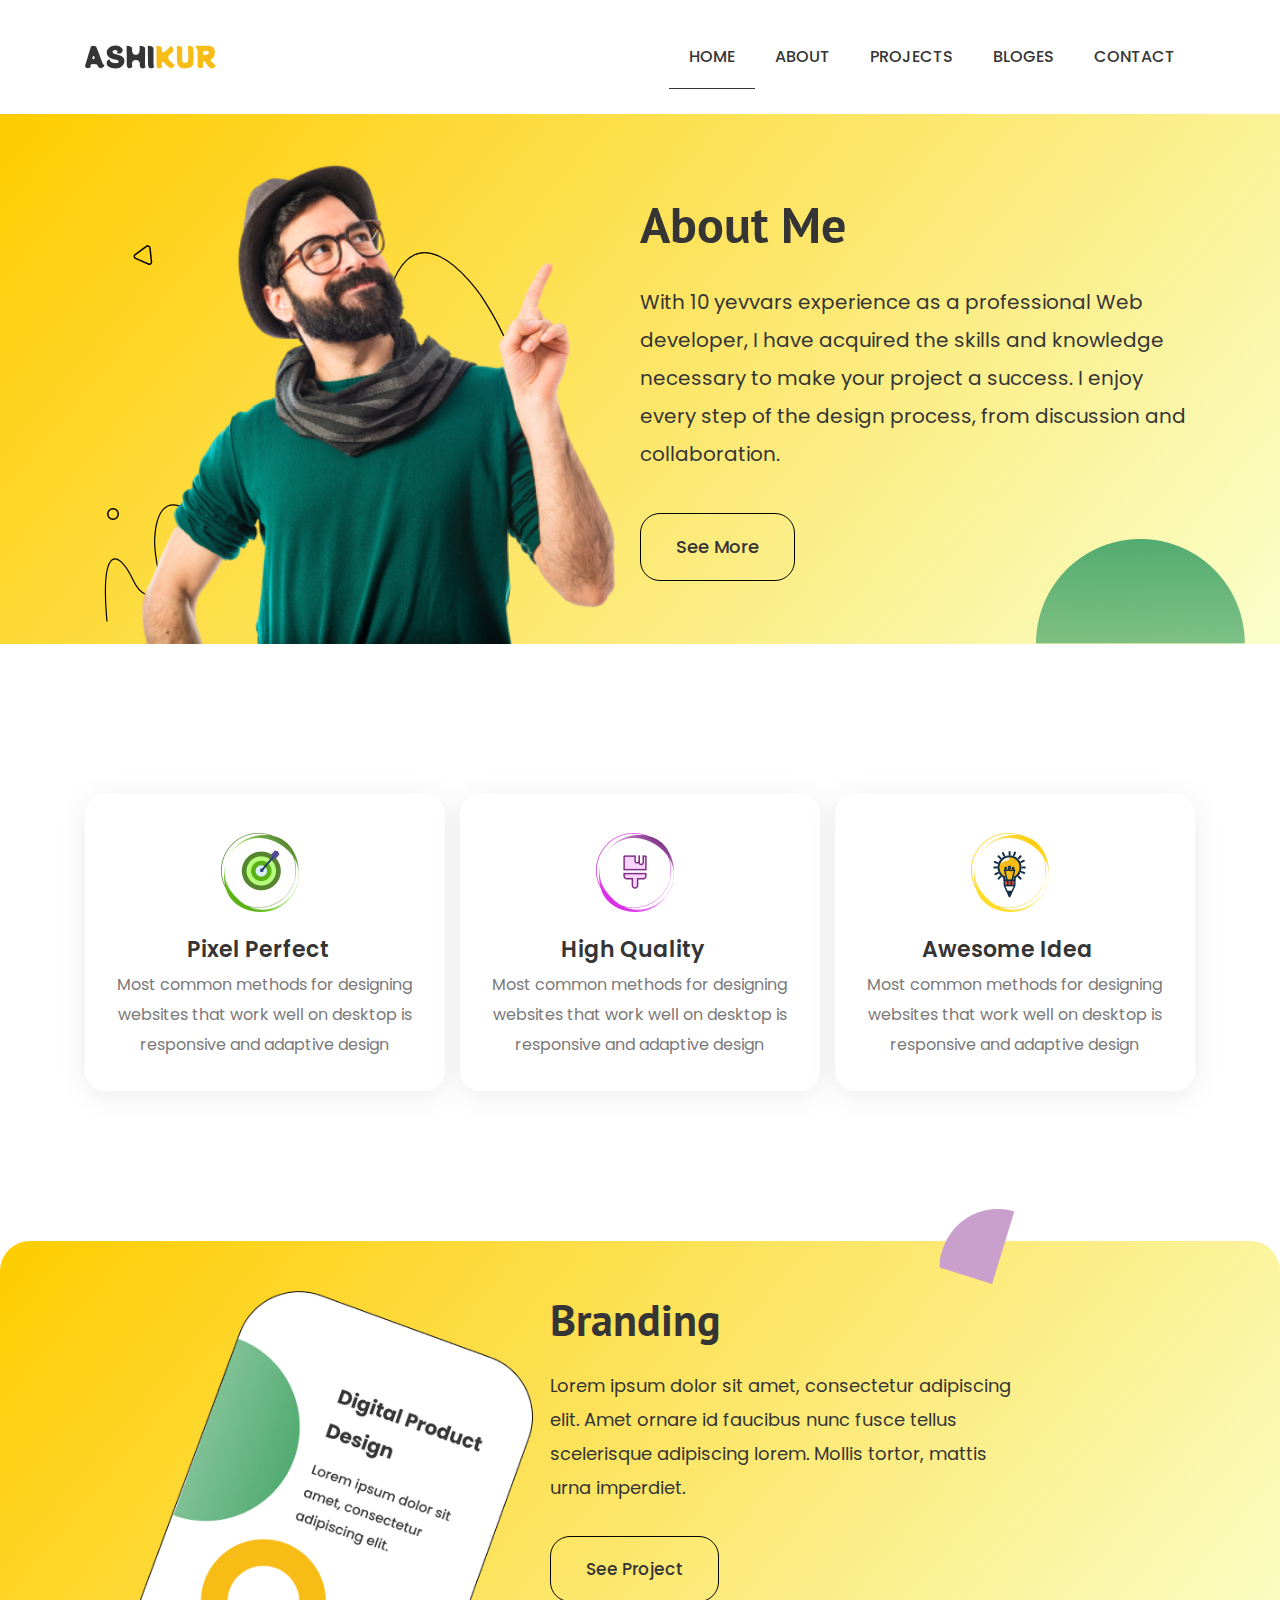
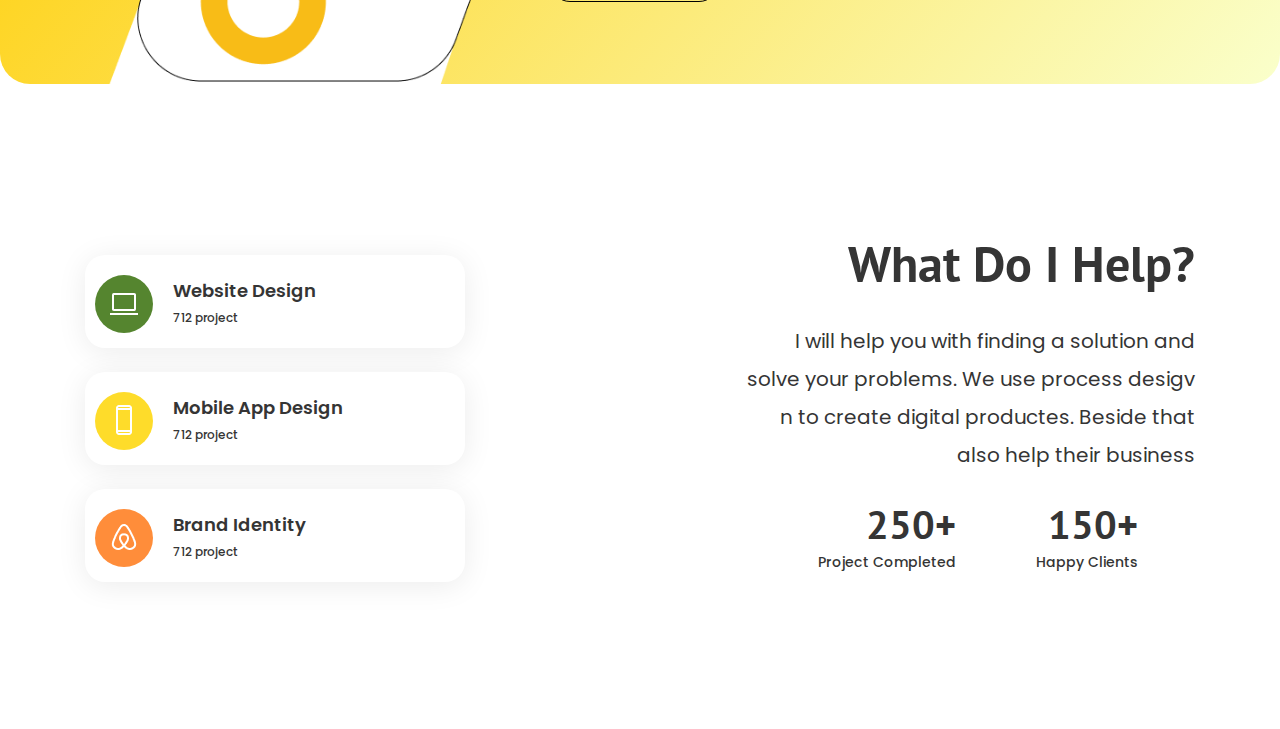
<file: index.html>
<!DOCTYPE html>
<html lang="en">
<head>
    <meta charset="UTF-8">
    <meta name="viewport" content="width=device-width, initial-scale=1.0">
    <title>Home - Ashikur</title>
    <!-- Google Fonts Css Link -->
    <link rel="preconnect" href="https://fonts.googleapis.com">
    <link rel="preconnect" href="https://fonts.gstatic.com" crossorigin>
    <link
        href="https://fonts.googleapis.com/css2?family=PT+Sans:wght@700&family=Poppins:wght@400;500;600&display=swap"
        rel="stylesheet">

    <!-- Main Css Link -->
    <link rel="stylesheet" href="./CSS/style.css">
</head>
<body>
    <!--nav section start-->
    <nav id="manu_bar">
        <div class="container row">
           <a href="#"> <img src="./Image/logo.png" alt="logo" class="img_responsive"></a>
            <ul class="row">
                <li><a class="active" href="./index.html">HOME</a></li>
                <li><a href="./about.html">ABOUT</a></li>
                <li><a href="./project.html">PROJECTS</a></li>
                <li><a href="./blog.html">BLOGES</a></li>
                <li><a href="./contact.html">CONTACT</a></li>
            </ul>
        </div>
    </nav>
    <!--nav section ended-->
    <!--About section start-->
    <section id="about">
        <div class="container row ">
            <div class="about_img">
                <img src="./Image/about_img.svg" alt="" class="img_responsive" >
            </div>
            <div class="about_info">
                <h2>About Me</h2>
                <p>With 10 yevvars experience as a professional Web developer, I have acquired the skills and knowledge necessary to make your project a success. I enjoy every step of the design process, from discussion and collaboration.</p>
                <a class="btn btn_sm" href="#">See More</a>
                <img src="./Image/about_bottom.png" alt="" class="img_responsive img_bottom">
            </div>
        </div>
    </section>
    <!--About section ended-->
    <!--Quality section start-->
    <section id="quality">
        <div class="container row justify_content">
            <div class="quality_box">
                <img src="./Image/3rd_row_img-1.png" alt="" class="img_responsive">
                <h4>Pixel Perfect</h4>
                <p>Most common methods for designing websites that work well on desktop is responsive and adaptive design</p>
            </div>
            <div class="quality_box">
                <img src="./Image/3rd_row_img-2.png" alt="" class="img_responsive">
                <h4>High Quality</h4>
                <p>Most common methods for designing websites that work well on desktop is responsive and adaptive design</p>
            </div>
            <div class="quality_box">
                <img src="./Image/3rd_row_img-3.png" alt="" class="img_responsive">
                <h4>Awesome Idea</h4>
                <p>Most common methods for designing websites that work well on desktop is responsive and adaptive design</p>
            </div>
        </div>
    </section>
    <!--Quality section ended-->
    <!--Branding section start-->
    <section id="branding">
        <div class="container row">
            <div class="branding_img">
                <img src="./Image/branding.png" alt="" class="img_responsive">
            </div>
            <div class="branding_info">
                <img src="./Image/branding_img-2.png" alt="">
                <h2>Branding</h2>
                <p>Lorem ipsum dolor sit amet, consectetur adipiscing elit. Amet ornare id faucibus nunc fusce tellus scelerisque adipiscing lorem. Mollis tortor, mattis urna imperdiet.</p>
                <a class="btn btn_sm" href="#">See Project</a>
            </div>
        </div>
    </section>
    <!--Branding section ended-->
    <!--Help section start-->
    <section id="help">
    <div class="container row justify_content">
        <div class="help_section justify_content">
            <div class="help_box row">
                <div class="help_box_icon">
                    <img src="./Image/help_icon-1 (1).png" alt="">
                </div>
                <div class="help_box_info">
                    <h4>Website Design</h4>
                    <p>712 project</p>
                </div>
            </div>
            <div class="help_box row">
                <div class="help_box_icon-2">
                    <img src="./Image/help_icon-(3).png" alt="">
                </div>
                <div class="help_box_info">
                    <h4>Mobile App Design</h4>
                    <p>712 project</p>
                </div>
            </div>
            <div class="help_box row">
                <div class="help_box_icon-3">
                    <img src="./Image/help_icon-(2).png" alt="">
                </div>
                <div class="help_box_info">
                    <h4>Brand Identity</h4>
                    <p>712 project</p>
                </div>
            </div>
        </div>
        <div class="help_info">
            <h2>What Do I Help?</h2>
            <p>I will help you with finding a solution and solve your problems. We use process desigv n to create digital productes. Beside that also help their business</p>
            <div class="row">
                <div>
                    <h3>250+</h3>
                    <p>Project Completed</p>
                </div>
                <div>
                    <h3>150+</h3>
                    <p>Happy Clients</p>
                </div>
            </div>
        </div>
    </div>
    </section>
    <!--Help section ended-->
</body>
</html>
</file>
<file: CSS/style.css>
/* Common Css Start */
:root {
    --primary-font: "Poppins", sans-serif;
    --heading-font: "PT Sans", sans-serif;
    --slow: 0.8s;
    --normal: 0.6s;
    --fast: 0.4s;
    --text-dark: #353535;
    --text-light: #7a7a7a;
    --light-color: #ffffff;
    --dark-color: #000000;
    --highlight-color: #ffcc00;
    --primary-gradient: #ffcc00;
    --secondary-gradient: #ffe476;
    --section-bg-color: #fff7d5;
    --footer-bg: #575757;
}
* {
    margin: 0;
    padding: 0;
    box-sizing: border-box;
    outline: 0;
}
body {
    font-family: var(--primary-font);
    color: var(--text-dark);
}
h1,
h2 {
    font-family: var(--heading-font);
}
ul {
    list-style-type: none;
}
a {
    text-decoration: none;
    display: inline-block;
}
a,
button {
    font-weight: 500;
}
.img_responsive{
    max-width: 100%;
    display: block;
}
.container {
    width: 1110px;
    margin: 0 auto;
}
.row {
    display: flex;
    flex-wrap: wrap;
}
.text_align{
    text-align: center;
}
.justify_content{
    justify-content: space-between;
}
.btn {
    padding: 17px 0;
    color: var(--text-dark);
    font-size: 20px;
    line-height: 180%;
    text-align: center;
    border: none;
    border: 1px solid var(--dark-color);
    border-radius: 20px;
    cursor: pointer;
    text-transform: capitalize;
    transition: var(--normal);
}
.btn i{
  padding-left: 11px;
}
.btn-lg{
  width: 209px;
}
.btn-sm{
  width: 171px;
}
.btn:hover{
  background: var(--highlight-color);
  color: var(--light-color);
  font-weight: 600;
  border-color: var(--highlight-color);
}
/* Common Css End */
/* Manu css start*/
#manu_bar{
    padding: 25px 0;
    top: 0;
}
#manu_bar .row{
    justify-content: space-between;
    align-items: center;
 }
#manu_bar ul li a{
    font-size: 16px;
    line-height: 24px;
    font-weight: 500;
    color: var(--dark-text-color);
    padding: 20px 20px;
    display: inline-block;
    transition: var(--fast);
    position: relative;
}
#manu_bar ul li a::after{
    content: '';
    position: absolute;
    width: 0;
    height: 1px;
    left: 0;
    bottom: 0;
    background-color:var(--text-dark);
    transition: var(--normal);
}
#manu_bar ul li a:hover::after{
    width: 100%;
} 
#manu_bar ul li a.active::after{
    width: 100%;
}
/* Manu css ended*/
/*about css start*/
#about{
    background: linear-gradient(130deg, #FC0 0%, #FAFFCB 100%, #FAFFCB 100%);
}
#about .about_img,
.about_info{
    width: 50%;
}
#about .about_info{
    position: relative;
}
#about .about_info h2{
    font-size: 50px;
    font-weight: 700;
    padding-top: 78px;
}
#about .about_info p{
    font-size: 20px;
    font-weight: 400;
    line-height: 190%;
    padding-top: 26px;
    padding-bottom: 40px;
}
#about .about_info .btn{
    font-family: Poppins;
    font-size: 18px;
    font-weight: 500;
    padding: 17px 35px;
}
#about .about_info img{
    position: absolute;
    right: -50px;
    bottom: 0;
}
/*about css ended*/
/* quality css start*/
#quality{
    padding: 150px 0;
}
#quality .quality_box{
    width: calc((100% - 30px) / 3);
}
#quality .quality_box{
    border-radius: 20px;
    background: var(--light-color);
    box-shadow: 0px 4px 30px 0px rgba(0, 0, 0, 0.08);
}
#quality .quality_box img{
    padding-left: 136px;
    margin-top: 39px;
}
#quality .quality_box h4{
    text-align: center;
    font-family: Poppins;
    font-size: 22px;
    font-weight: 600;
    line-height: 180%;
    padding: 18px 14px 0 0 ;
}
#quality .quality_box p{
    color: #7A7A7A;
    text-align: center;
    font-family: Poppins;
    font-size: 16px;
    font-weight: 400;
    line-height: 190%;
    padding-bottom: 30px;
}
/*quality css ended*/
/*branding css start*/
#branding{
    height: 443px;
    background:linear-gradient(130deg, #FC0 0%, #FAFFCB 100%, #FAFFCB 100%); ;
    border-radius: 30px;
}
#branding .branding_img,
.branding_info{
    width: calc((100% - 180px) / 2);
}
#branding .branding_img img{
    padding-top: 33px;
}
#branding .branding_info h2{
    font-size: 44px;
    font-weight: 700;
    padding-top: 50px;
}
#branding .branding_info p{
    font-size: 18px;
    font-weight: 400;
    line-height: 190%;
    padding-top: 21px;
    padding-bottom: 30px;
}
#branding .branding_info a{
    text-align: center;
    font-size: 17px;
    font-weight: 500;
    line-height: 180%;
    padding: 17px 35px;
}
#branding .branding_info{
    position: relative;
}
#branding .branding_info img{
    position: absolute;
    right: 0;
    top: -33px;
}
/*branding css ended*/
/*help css start*/
#help{
    padding: 147px 0;
}
#help .help_section,
.help_info{
    width: calc((100% - 196px) / 2);
}
#help .help_section .help_box{
    width: 380px;
    height: 93px;
    border-radius: 20px;
    background: #FFF;
    box-shadow: 0px 4px 30px 0px rgba(0, 0, 0, 0.08);
    margin-top: 24px;
}
#help .help_box .help_box_icon{
    width: 95px;
    margin-top: 20px;
    margin-left: 10px;
}
#help .help_box .help_box_info{
    width: calc(100% - 95px);
    padding-left: 20px;
    margin-top: 20px;
}
#help .help_box .help_box_icon img{
    width: 32px;
    height: 32px;
    flex-shrink: 0;
}
#help .help_box .help_box_icon{
    background-color: #55852F;
    width: 58px;
    height: 58px;
    border-radius: 50%;
    display: inline-block;
    text-align: center;
    line-height: 58px;
    padding-top: 10px;
    margin-top: 20px;
    margin-left: 10px;
}
#help .help_box .help_box_icon-2{
    background-color: #FEDC2A;
    width: 58px;
    height: 58px;
    border-radius: 50%;
    display: inline-block;
    text-align: center;
    line-height: 58px;
    padding-top: 10px;
    margin-top: 20px;
    margin-left: 10px;
}
#help .help_box .help_box_icon-3{
    background-color: #FF8D3A;
    width: 58px;
    height: 58px;
    border-radius: 50%;
    display: inline-block;
    text-align: center;
    line-height: 58px;
    padding-top: 10px;
    margin-top: 20px;
    margin-left: 10px;
}
#help .help_box .help_box_info h4{
    font-family: Poppins;
    font-size: 18px;
    font-weight: 600;
    line-height: 180%;
}
#help .help_box .help_box_info p{
    font-family: Poppins;
    font-size: 12px;
    font-weight: 500;
    line-height: 180%;
}
#help .help_info h2{
    text-align: right;
    font-family: PT Sans;
    font-size: 50px;
    font-weight: 700;
    padding-bottom: 26px;
}
#help .help_info p{
    text-align: right;
    font-family: Poppins;
    font-size: 20px;
    font-weight: 400;
    line-height: 190%;
}
#help .help_info .row div h3{
    font-family: PT Sans;
    font-size: 40px;
    font-weight: 700;
}
#help .help_info .row div p{
    font-family: Poppins;
    font-size: 14px;
    font-weight: 500;
    line-height: 180%;
}
#help .help_info .row div{
    padding-left: 80px;
    padding-top: 24px;
    text-align: right;
}
/*help css ended*/
</file>
